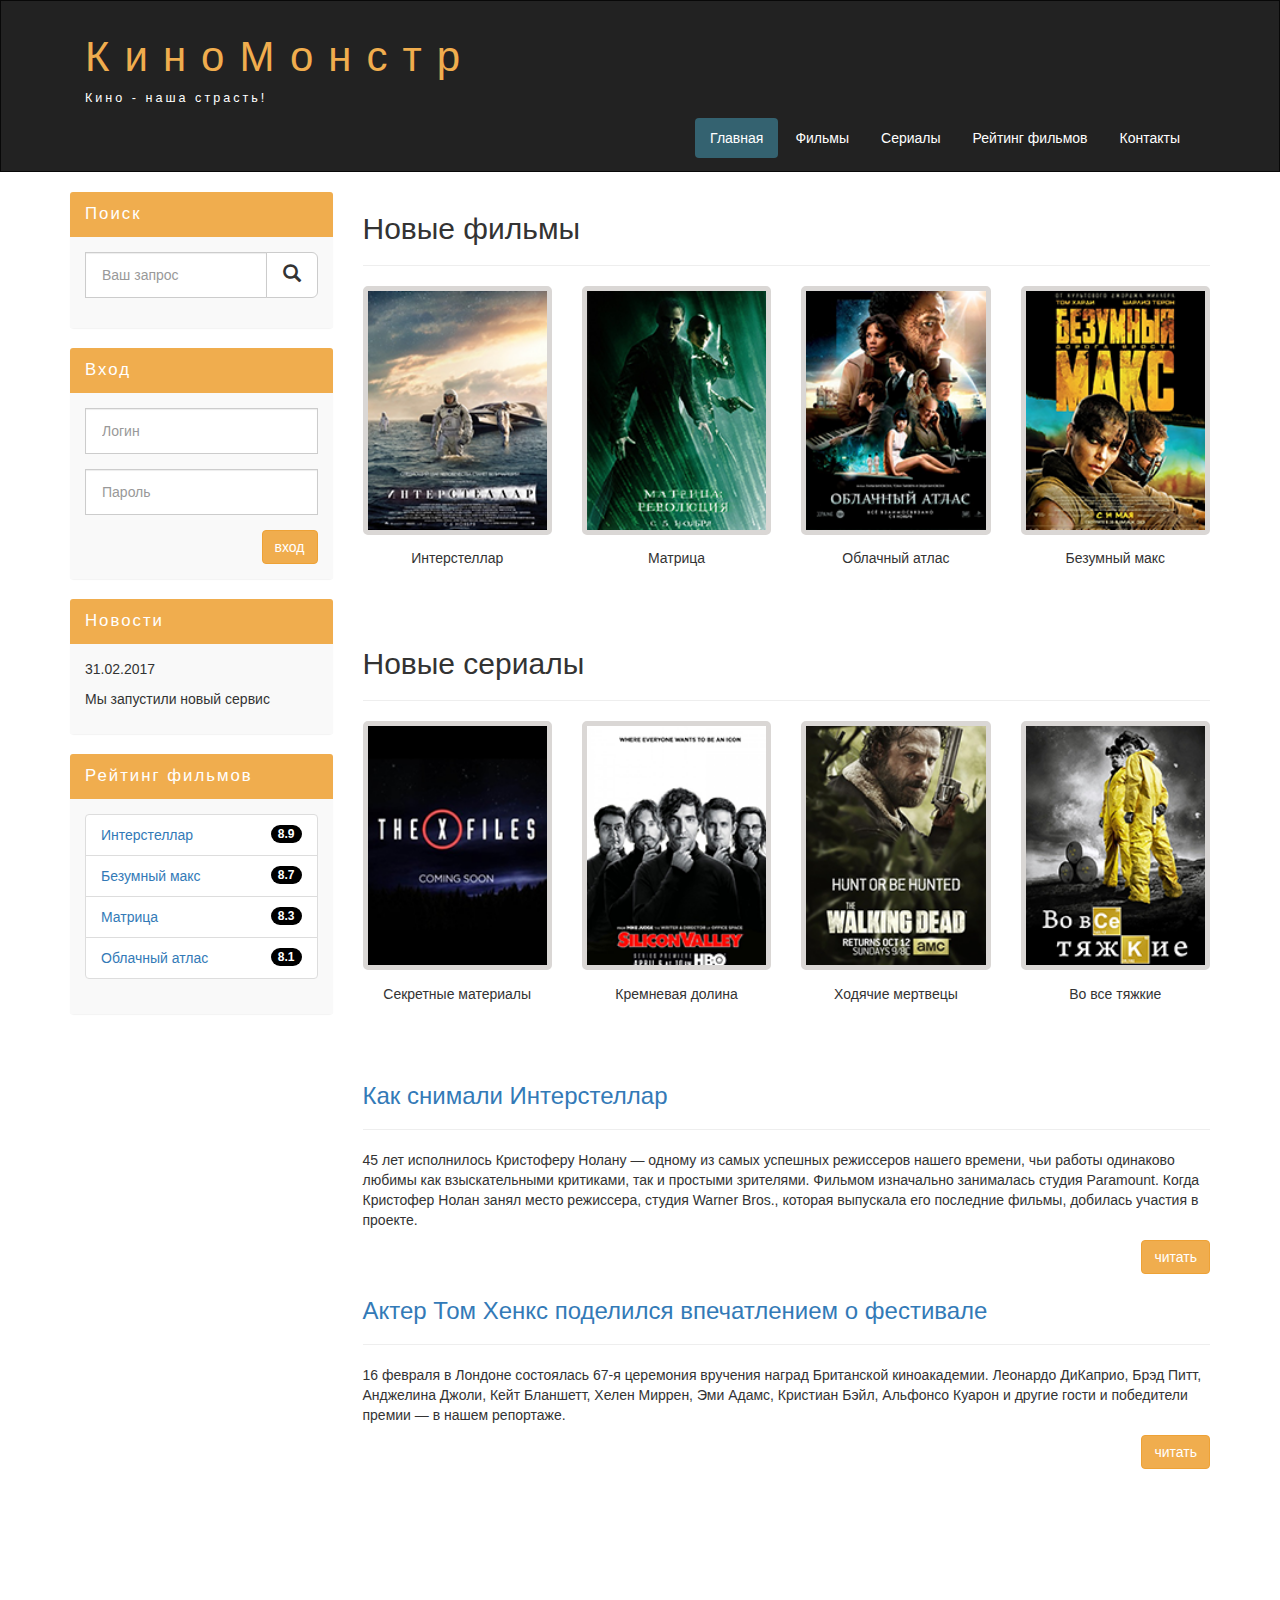
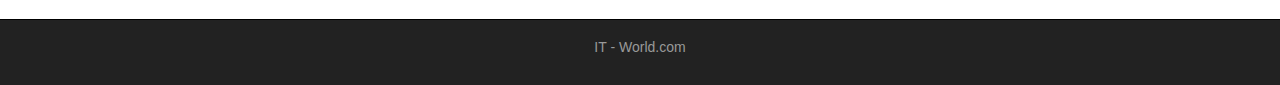
<file: index.html>
<!DOCTYPE html>
<html lang="ru">
  <head>
    <meta charset="utf-8">
    <meta http-equiv="X-UA-Compatible" content="IE=edge">
    <meta name="viewport" content="width=device-width, initial-scale=1">
    <!-- The above 3 meta tags *must* come first in the head; any other head content must come *after* these tags -->
    <title>КиноMонстр</title>

    <!-- Bootstrap -->
    <link href="assets/css/bootstrap.min.css" rel="stylesheet">

    <!-- Main Style -->
    <link href="assets/css/style.css" rel="stylesheet">

    <!-- HTML5 shim and Respond.js for IE8 support of HTML5 elements and media queries -->
    <!-- WARNING: Respond.js doesn't work if you view the page via file:// -->
    <!--[if lt IE 9]>
      <script src="https://oss.maxcdn.com/html5shiv/3.7.2/html5shiv.min.js"></script>
      <script src="https://oss.maxcdn.com/respond/1.4.2/respond.min.js"></script>
    <![endif]-->
  </head>
  <body>
    

    <div class="container-fluid">
      <div class="row">
       
       <nav role="navigation" class="navbar navbar-inverse">
          <div class="container">

          <div class="navbar-header header">

            <div class="container">
              
              <div class="row">
                
                <div class="col-lg-12">
                  <h1><a href="index.html">КиноМонстр</a></h1> 
                  <p>Кино - наша страсть!</p>
                </div>

              </div>

            </div>

            
            <button type="button" data-target="#navbarCollapse" data-toggle="collapse" class="navbar-toggle">
              
              <span class="sr-only">Toggle navigation</span>
              <span class="icon-bar"></span>
              <span class="icon-bar"></span>
              <span class="icon-bar"></span>

            </button>
          

          </div>
            
            <div id="navbarCollapse" class="collapse navbar-collapse navbar-right">
              
              <ul class="nav nav-pills">
                <li class="active"> <a href="index.html">Главная</a> </li>
                <li> <a href="films.html">Фильмы</a> </li>
                <li> <a href="sirial.html">Сериалы</a> </li>
                <li> <a href="rating.html">Рейтинг фильмов</a> </li>
                <li> <a href="contact.html">Контакты</a> </li>

              </ul>


            </div>

          </div>
       </nav> 

      </div>
    </div>


    <div class="wrapper">
      
      <div class="container">
        
        <div class="row">
          
        <div class="col-lg-9 col-lg-push-3"> <!-- Меняем блоки местами col-lg-push-3 -->

          <form role="search" class="visible-xs">
            <div class="form-group">
              <div class="input-group">
                <input type="search" class="form-control input-lg" placeholder="Ваш запрос">
                <div class="input-group-btn">
                  <button class="btn btn-default btn-lg" type="submit"><i class="glyphicon glyphicon-search"></i></button>
                </div>
              </div>
            </div>
          </form> 
          
          <h2>Новые фильмы</h2>
          <hr>
          <div class="row">

            <div class="films_block col-lg-3 col-md-3 col-sm-3 col-xs-6">
              <a href="interstell.html"><img src="assets/img/inter.png" alt="интерстеллар"></a>
              <div class="film_label">Интерстеллар</div>
            </div>

            <div class="films_block col-lg-3 col-md-3 col-sm-3 col-xs-6">
              <a href="#"><img src="assets/img/matrix.png" alt="матрица"></a>
              <div class="film_label">Матрица</div>
            </div>            

            <div class="films_block col-lg-3 col-md-3 col-sm-3 col-xs-6">
              <a href="#"><img src="assets/img/cloud.png" alt="облачный атлас"></a>
              <div class="film_label">Облачный атлас</div>
            </div>            

            <div class="films_block col-lg-3 col-md-3 col-sm-3 col-xs-6">
              <a href="#"><img src="assets/img/max.png" alt="безумный макс"></a>
              <div class="film_label">Безумный макс</div>
            </div>


          </div>

          <div class="margin-8"></div>

         <h2>Новые сериалы</h2>
         <hr>
          <div class="row">

            <div class="films_block col-lg-3 col-md-3 col-sm-3 col-xs-6">
              <img src="assets/img/xfiles.png" alt="Секретные материалы">
              <div class="film_label">Секретные материалы</div>
            </div>

            <div class="films_block col-lg-3 col-md-3 col-sm-3 col-xs-6">
              <img src="assets/img/silicon.png" alt="Кремневая долина">
              <div class="film_label">Кремневая долина</div>
            </div>

            <div class="films_block col-lg-3 col-md-3 col-sm-3 col-xs-6">
              <img src="assets/img/dead.png" alt="Ходячие мертвецы">
              <div class="film_label">Ходячие мертвецы</div>
            </div>

            <div class="films_block col-lg-3 col-md-3 col-sm-3 col-xs-6">
              <img src="assets/img/breakingbad.png" alt="Во все тяжкие">
              <div class="film_label">Во все тяжкие</div>
            </div>

          </div>

          <div class="margin-8"></div>

          <a href="#"><h3>Как снимали Интерстеллар</h3></a>
          <hr>
          <p>
            45 лет исполнилось Кристоферу Нолану — одному из самых успешных режиссеров нашего времени, чьи работы одинаково любимы как взыскательными критиками, так и простыми зрителями. Фильмом изначально занималась студия Paramount. Когда Кристофер Нолан занял место режиссера, студия Warner Bros., которая выпускала его последние фильмы, добилась участия в проекте.
          </p>
          <a href="#" class="btn btn-warning pull-right">читать</a>

          <div class="margin-8"></div>

          <a href="#"><h3>Актер Том Хенкс поделился впечатлением о фестивале</h3></a>
          <hr>
          <p>
            16 февраля в Лондоне состоялась 67-я церемония вручения наград Британской киноакадемии. Леонардо ДиКаприо, Брэд Питт, Анджелина Джоли, Кейт Бланшетт, Хелен Миррен, Эми Адамс, Кристиан Бэйл, Альфонсо Куарон и другие гости и победители премии — в нашем репортаже.
          </p>
          <a href="#" class="btn btn-warning pull-right">читать</a>

          <div class="margin-8 clear"></div>



        </div>


        <div class="col-lg-3 col-lg-pull-9"> <!-- Меняем блоки местами col-lg-pull-9 -->
          
          <div class="panel panel-info hidden-xs">
            <div class="panel-heading"><div class="sidebar-header">Поиск</div></div>
            <div class="panel-body">
              <form role="search">
                <div class="form-group">
                  <div class="input-group">
                    <input type="search" class="form-control input-lg" placeholder="Ваш запрос">
                    <div class="input-group-btn">
                      <button class="btn btn-default btn-lg" type="submit"><i class="glyphicon glyphicon-search"></i></button>
                    </div>
                  </div>
                </div>
              </form> 
            </div>
          </div>
    
          <div class="panel panel-info">
            <div class="panel-heading"><div class="sidebar-header">Вход</div></div>
            <div class="panel-body">

              <form role="form">
                <div class="form-group">
                  <input type="text"  class="form-control input-lg" placeholder="Логин">
                </div>
                <div class="form-group">
                  <input type="password" class="form-control input-lg" placeholder="Пароль">
                </div>

                <button type="submit" class="btn btn-warning pull-right">вход</button>

              </form>

            </div>
          </div>  


          <div class="panel panel-info">
            <div class="panel-heading"><div class="sidebar-header">Новости</div></div>
            <div class="panel-body">
              
              <p>31.02.2017</p>
              <p>Мы запустили новый сервис</p>
              
            </div>
          </div>


          <div class="panel panel-info">
            <div class="panel-heading"><div class="sidebar-header">Рейтинг фильмов</div></div>
            <div class="panel-body">
                
                <ul class="list-group">
                  
                  <li class="list-group-item list-group-warning">
                    <span class="badge">8.9</span>
                    <a href="interstell.html">Интерстеллар</a>
                  </li>

                  <li class="list-group-item list-group-warning">
                    <span class="badge">8.7</span>
                    <a href="#">Безумный макс</a>
                  </li>                  

                  <li class="list-group-item list-group-warning">
                    <span class="badge">8.3</span>
                    <a href="#">Матрица</a>
                  </li>                  

                  <li class="list-group-item list-group-warning">
                    <span class="badge">8.1</span>
                    <a href="#">Облачный атлас</a>
                  </li>

                </ul>

            </div>
          </div>  
          


        </div>      


        </div>

      </div>

      <div class="clear"></div>

    </div>


    <footer>
      
      <div class="container">
        <p class="text-center"> <a href="https://vitalii11-m.github.io/" target="_blank">IT - World.com</a> </p>
      </div>

    </footer>

    <!-- jQuery (necessary for Bootstrap's JavaScript plugins) -->
    <script src="https://ajax.googleapis.com/ajax/libs/jquery/1.11.3/jquery.min.js"></script>
    <!-- Include all compiled plugins (below), or include individual files as needed -->
    <script src="assets/js/bootstrap.min.js"></script>
  </body>
</html>
</file>
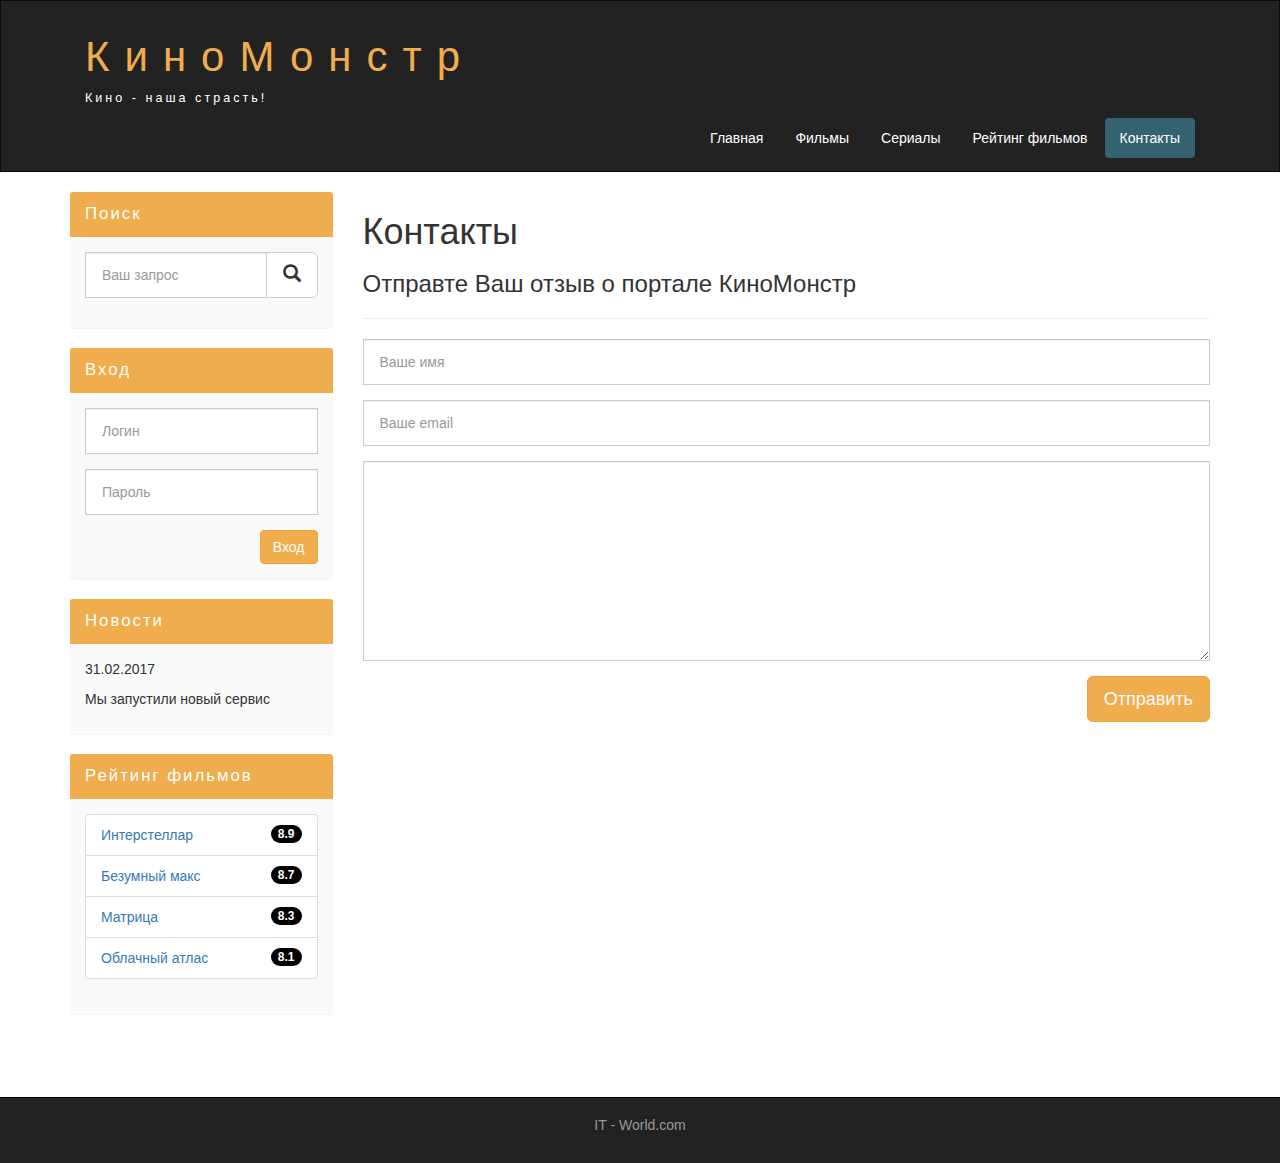
<file: contact.html>
<!DOCTYPE html>
<html lang="ru">
  <head>
    <meta charset="utf-8">
    <meta http-equiv="X-UA-Compatible" content="IE=edge">
    <meta name="viewport" content="width=device-width, initial-scale=1">
    <!-- The above 3 meta tags *must* come first in the head; any other head content must come *after* these tags -->
    <title>КиноMонстр Контакты</title>

    <!-- Bootstrap -->
    <link href="assets/css/bootstrap.min.css" rel="stylesheet">

    <!-- Main Style -->
    <link href="assets/css/style.css" rel="stylesheet">

    <!-- HTML5 shim and Respond.js for IE8 support of HTML5 elements and media queries -->
    <!-- WARNING: Respond.js doesn't work if you view the page via file:// -->
    <!--[if lt IE 9]>
      <script src="https://oss.maxcdn.com/html5shiv/3.7.2/html5shiv.min.js"></script>
      <script src="https://oss.maxcdn.com/respond/1.4.2/respond.min.js"></script>
    <![endif]-->
  </head>
  <body>
    

    <div class="container-fluid">
      <div class="row">
       
       <nav role="navigation" class="navbar navbar-inverse">
          <div class="container">

          <div class="navbar-header header">

            <div class="container">
              
              <div class="row">
                
                <div class="col-lg-12">
                  <h1><a href="index.html">КиноМонстр</a></h1> 
                  <p>Кино - наша страсть!</p>
                </div>

              </div>

            </div>

            
            <button type="button" data-target="#navbarCollapse" data-toggle="collapse" class="navbar-toggle">
              
              <span class="sr-only">Toggle navigation</span>
              <span class="icon-bar"></span>
              <span class="icon-bar"></span>
              <span class="icon-bar"></span>

            </button>
          

          </div>
            
            <div id="navbarCollapse" class="collapse navbar-collapse navbar-right">
              
              <ul class="nav nav-pills">
                <li> <a href="index.html">Главная</a> </li>
                <li> <a href="films.html">Фильмы</a> </li>
                <li> <a href="sirial.html">Сериалы</a> </li>
                <li> <a href="rating.html">Рейтинг фильмов</a> </li>
                <li class="active"> <a href="contact.html">Контакты</a> </li>

              </ul>


            </div>

          </div>
       </nav> 

      </div>
    </div>


    <div class="wrapper">
      
      <div class="container">
        
        <div class="row">
          
        <div class="col-lg-9 col-lg-push-3"> <!-- Меняем блоки местами col-lg-push-3 -->

          <form role="search" class="visible-xs">
            <div class="form-group">
              <div class="input-group">
                <input type="search" class="form-control input-lg" placeholder="Ваш запрос">
                <div class="input-group-btn">
                  <button class="btn btn-default btn-lg" type="submit"><i class="glyphicon glyphicon-search"></i></button>
                </div>
              </div>
            </div>
          </form> 
          
          <h1>Контакты</h1>         
          <h3>Отправте Ваш отзыв о портале КиноМонстр</h3>
          <hr>

          <form>
            <div  class="form-group">   
              <input type="text" class="form-control input-lg" placeholder="Ваше имя">
            </div>
            <div  class="form-group">   
                <input type="text" class="form-control input-lg" placeholder="Ваше email">
              </div>
            <div  class="form-group">   
              <textarea class="form-control"></textarea>
            </div>
            <button class="btn btn-lg btn-warning pull-right">Отправить</button>
          </form>

          <div class="margin-8 clear"></div>


        </div>


        <div class="col-lg-3 col-lg-pull-9"> <!-- Меняем блоки местами col-lg-pull-9 -->
          
          <div class="panel panel-info hidden-xs">
            <div class="panel-heading"><div class="sidebar-header">Поиск</div></div>
            <div class="panel-body">
              <form role="search">
                <div class="form-group">
                  <div class="input-group">
                    <input type="search" class="form-control input-lg" placeholder="Ваш запрос">
                    <div class="input-group-btn">
                      <button class="btn btn-default btn-lg" type="submit"><i class="glyphicon glyphicon-search"></i></button>
                    </div>
                  </div>
                </div>
              </form> 
            </div>
          </div>
    
          <div class="panel panel-info">
            <div class="panel-heading"><div class="sidebar-header">Вход</div></div>
            <div class="panel-body">

              <form role="form">
                <div class="form-group">
                  <input type="text"  class="form-control input-lg" placeholder="Логин">
                </div>
                <div class="form-group">
                  <input type="password" class="form-control input-lg" placeholder="Пароль">
                </div>

                <button type="submit" class="btn btn-warning pull-right">Bход</button>

              </form>

            </div>
          </div>  


          <div class="panel panel-info">
            <div class="panel-heading"><div class="sidebar-header">Новости</div></div>
            <div class="panel-body">
              
              <p>31.02.2017</p>
              <p>Мы запустили новый сервис</p>
              
            </div>
          </div>


          <div class="panel panel-info">
            <div class="panel-heading"><div class="sidebar-header">Рейтинг фильмов</div></div>
            <div class="panel-body">
                
                <ul class="list-group">
                  
                  <li class="list-group-item list-group-warning">
                    <span class="badge">8.9</span>
                    <a href="interstell.html">Интерстеллар</a>
                  </li>

                  <li class="list-group-item list-group-warning">
                    <span class="badge">8.7</span>
                    <a href="#">Безумный макс</a>
                  </li>                  

                  <li class="list-group-item list-group-warning">
                    <span class="badge">8.3</span>
                    <a href="#">Матрица</a>
                  </li>                  

                  <li class="list-group-item list-group-warning">
                    <span class="badge">8.1</span>
                    <a href="#">Облачный атлас</a>
                  </li>

                </ul>

            </div>
          </div>  
          


        </div>      


        </div>

      </div>

      <div class="clear"></div>

    </div>


    <footer>
      
      <div class="container">
        <p class="text-center"> <a href="https://vitalii11-m.github.io/" target="_blank">IT - World.com</a> </p>
      </div>

    </footer>




    <!-- jQuery (necessary for Bootstrap's JavaScript plugins) -->
    <script src="https://ajax.googleapis.com/ajax/libs/jquery/1.11.3/jquery.min.js"></script>
    <!-- Include all compiled plugins (below), or include individual files as needed -->
    <script src="assets/js/bootstrap.min.js"></script>
  </body>
</html>
</file>
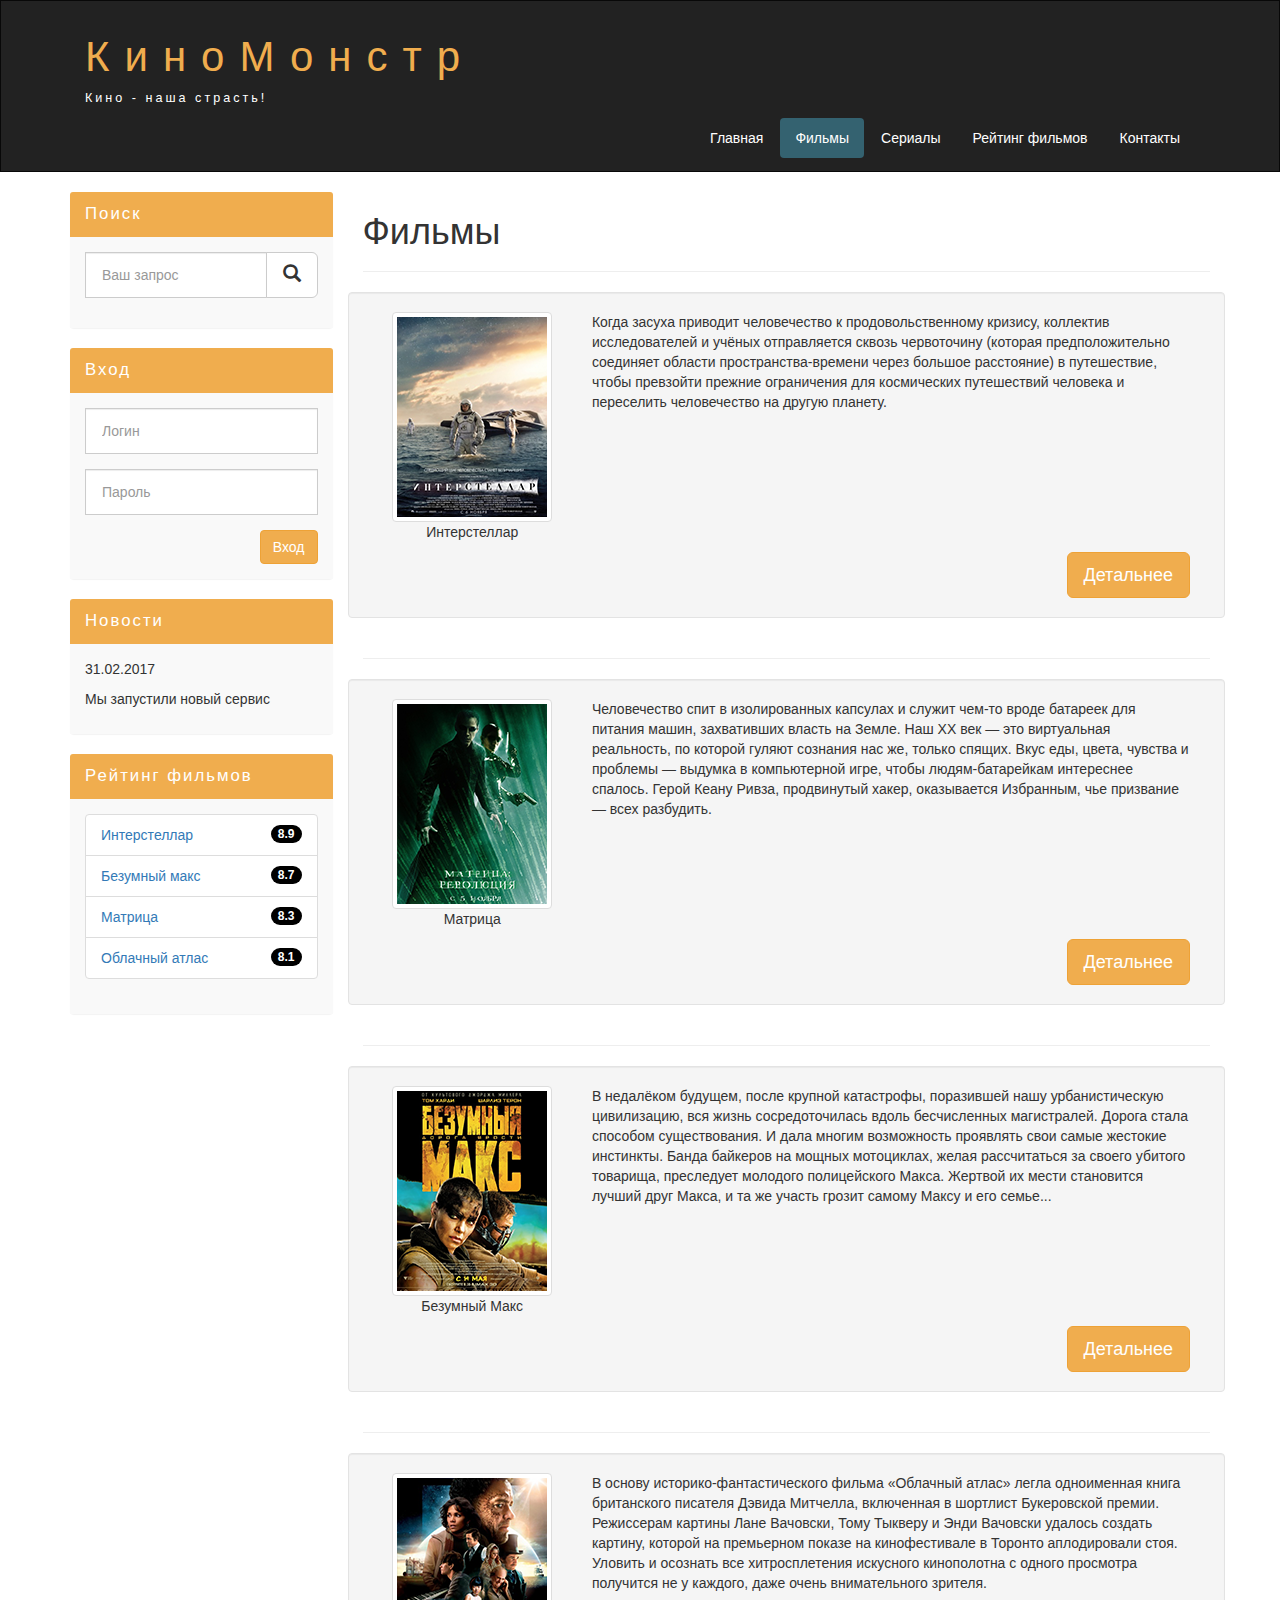
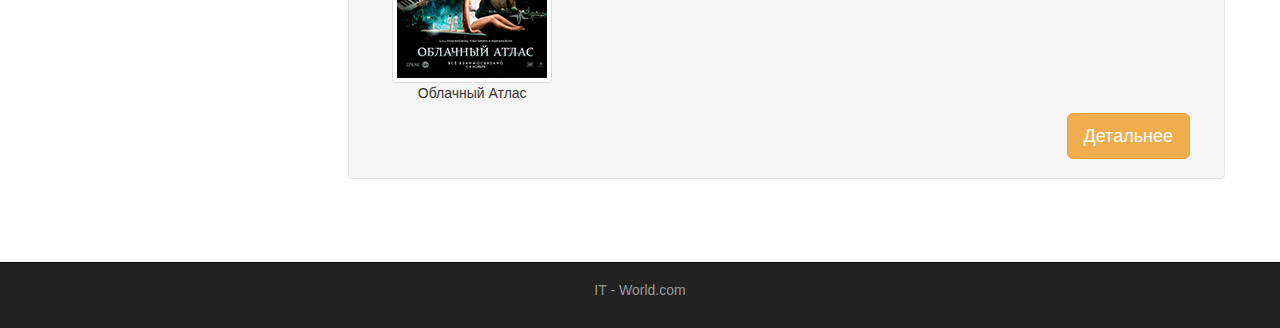
<file: films.html>
<!DOCTYPE html>
<html lang="ru">
  <head>
    <meta charset="utf-8">
    <meta http-equiv="X-UA-Compatible" content="IE=edge">
    <meta name="viewport" content="width=device-width, initial-scale=1">
    <!-- The above 3 meta tags *must* come first in the head; any other head content must come *after* these tags -->
    <title>КиноMонстр Фильмы</title>

    <!-- Bootstrap -->
    <link href="assets/css/bootstrap.min.css" rel="stylesheet">

    <!-- Main Style -->
    <link href="assets/css/style.css" rel="stylesheet">

    <!-- HTML5 shim and Respond.js for IE8 support of HTML5 elements and media queries -->
    <!-- WARNING: Respond.js doesn't work if you view the page via file:// -->
    <!--[if lt IE 9]>
      <script src="https://oss.maxcdn.com/html5shiv/3.7.2/html5shiv.min.js"></script>
      <script src="https://oss.maxcdn.com/respond/1.4.2/respond.min.js"></script>
    <![endif]-->
  </head>
  <body>
    

    <div class="container-fluid">
      <div class="row">
       
       <nav role="navigation" class="navbar navbar-inverse">
          <div class="container">

          <div class="navbar-header header">

            <div class="container">
              
              <div class="row">
                
                <div class="col-lg-12">
                  <h1><a href="index.html">КиноМонстр</a></h1> 
                  <p>Кино - наша страсть!</p>
                </div>

              </div>

            </div>

            
            <button type="button" data-target="#navbarCollapse" data-toggle="collapse" class="navbar-toggle">
              
              <span class="sr-only">Toggle navigation</span>
              <span class="icon-bar"></span>
              <span class="icon-bar"></span>
              <span class="icon-bar"></span>

            </button>
          

          </div>
            
            <div id="navbarCollapse" class="collapse navbar-collapse navbar-right">
              
              <ul class="nav nav-pills">
                <li> <a href="index.html">Главная</a> </li>
                <li class="active"> <a href="films.html">Фильмы</a> </li>
                <li> <a href="sirial.html">Сериалы</a> </li>
                <li> <a href="rating.html">Рейтинг фильмов</a> </li>
                <li> <a href="contact.html">Контакты</a> </li>

              </ul>


            </div>

          </div>
       </nav> 

      </div>
    </div>


    <div class="wrapper">
      
      <div class="container">
        
        <div class="row">
          
        <div class="col-lg-9 col-lg-push-3"> <!-- Меняем блоки местами col-lg-push-3 -->

            <form role="search" class="visible-xs">
                <div class="form-group">
                <div class="input-group">
                    <input type="search" class="form-control input-lg" placeholder="Ваш запрос">
                    <div class="input-group-btn">
                    <button class="btn btn-default btn-lg" type="submit"><i class="glyphicon glyphicon-search"></i></button>
                    </div>
                </div>
                </div>
            </form> 

           <h1>Фильмы</h1>
           <hr>
          
            <div class="row">
                <div class="well clearfix">
                    <div class="col-lg-3 col-md-2 text-center">
                        <img class="img-thumbnail" src="assets/img/inter.png" alt="интерстеллар">
                        <p>Интерстеллар</p>
                    </div>
                    <div class="col-lg-9 col-md-10">
                        <p>
                            Когда засуха приводит человечество к продовольственному кризису, коллектив исследователей и учёных отправляется сквозь червоточину (которая предположительно соединяет области пространства-времени через большое расстояние) в путешествие, чтобы превзойти прежние ограничения для космических путешествий человека и переселить человечество на другую планету.
                        </p>
                    </div>
                    <div class="col-lg-12">
                        <a href="interstell.html" class="btn btn-lg btn-warning pull-right">Детальнее</a>
                    </div>
                </div>
            </div>

            <hr>

            <div class="row">
                <div class="well clearfix">
                    <div class="col-lg-3 col-md-2 text-center">
                    <img class="img-thumbnail" src="assets/img/matrix.png" alt="матрица">
                    <p>Матрица</p>
                    </div>
                    <div class="col-lg-9 col-md-10">
                        <p>
                            Человечество спит в изолированных капсулах и служит чем-то вроде батареек для питания машин, захвативших власть на Земле. Наш ХХ век — это виртуальная реальность, по которой гуляют сознания нас же, только спящих. Вкус еды, цвета, чувства и проблемы — выдумка в компьютерной игре, чтобы людям-батарейкам интереснее спалось. Герой Кеану Ривза, продвинутый хакер, оказывается Избранным, чье призвание — всех разбудить.
                        </p>
                    </div>
                    <div class="col-lg-12">
                        <a href="#" class="btn btn-lg btn-warning pull-right">Детальнее</a>
                    </div>
                </div>
            </div>

            <hr>

            <div class="row">
                <div class="well clearfix">
                    <div class="col-lg-3 col-md-2 text-center">
                    <img class="img-thumbnail" src="assets/img/max.png" alt="безумный макс">
                    <p>Безумный Макс</p>
                    </div>
                    <div class="col-lg-9 col-md-10">
                        <p>
                            В недалёком будущем, после крупной катастрофы, поразившей нашу урбанистическую цивилизацию, вся жизнь сосредоточилась вдоль бесчисленных магистралей. Дорога стала способом существования. И дала многим возможность проявлять свои самые жестокие инстинкты. Банда байкеров на мощных мотоциклах, желая рассчитаться за своего убитого товарища, преследует молодого полицейского Макса. Жертвой их мести становится лучший друг Макса, и та же участь грозит самому Максу и его семье...
                        </p>
                    </div>
                    <div class="col-lg-12">
                        <a href="#" class="btn btn-lg btn-warning pull-right">Детальнее</a>
                    </div>
                </div>
            </div>

            <hr>

            <div class="row">
                <div class="well clearfix">
                    <div class="col-lg-3 col-md-2 text-center">
                    <img class="img-thumbnail" src="assets/img/cloud.png" alt="Облачный Атлас">
                    <p>Облачный Атлас</p>
                    </div>
                    <div class="col-lg-9 col-md-10">
                        <p>
                        В основу историко-фантастического фильма «Облачный атлас» легла одноименная книга британского писателя Дэвида Митчелла, включенная в шортлист Букеровской премии. Режиссерам картины Лане Вачовски, Тому Тыкверу и Энди Вачовски удалось создать картину, которой на премьерном показе на кинофестивале в Торонто аплодировали стоя. Уловить и осознать все хитросплетения искусного кинополотна с одного просмотра получится не у каждого, даже очень внимательного зрителя.
                        </p>
                    </div>
                    <div class="col-lg-12">
                        <a href="#" class="btn btn-lg btn-warning pull-right">Детальнее</a>
                    </div>
                </div>
            </div>


        </div>


        <div class="col-lg-3 col-lg-pull-9"> <!-- Меняем блоки местами col-lg-pull-9 -->
          
          <div class="panel panel-info hidden-xs">
            <div class="panel-heading"><div class="sidebar-header">Поиск</div></div>
            <div class="panel-body">
              <form role="search">
                <div class="form-group">
                  <div class="input-group">
                    <input type="search" class="form-control input-lg" placeholder="Ваш запрос">
                    <div class="input-group-btn">
                      <button class="btn btn-default btn-lg" type="submit"><i class="glyphicon glyphicon-search"></i></button>
                    </div>
                  </div>
                </div>
              </form> 
            </div>
          </div>
    
          <div class="panel panel-info">
            <div class="panel-heading"><div class="sidebar-header">Вход</div></div>
            <div class="panel-body">

              <form role="form">
                <div class="form-group">
                  <input type="text"  class="form-control input-lg" placeholder="Логин">
                </div>
                <div class="form-group">
                  <input type="password" class="form-control input-lg" placeholder="Пароль">
                </div>

                <button type="submit" class="btn btn-warning pull-right">Bход</button>

              </form>

            </div>
          </div>  


          <div class="panel panel-info">
            <div class="panel-heading"><div class="sidebar-header">Новости</div></div>
            <div class="panel-body">
              
              <p>31.02.2017</p>
              <p>Мы запустили новый сервис</p>
              
            </div>
          </div>


          <div class="panel panel-info">
            <div class="panel-heading"><div class="sidebar-header">Рейтинг фильмов</div></div>
            <div class="panel-body">
                
                <ul class="list-group">
                  
                  <li class="list-group-item list-group-warning">
                    <span class="badge">8.9</span>
                    <a href="interstell.html">Интерстеллар</a>
                  </li>

                  <li class="list-group-item list-group-warning">
                    <span class="badge">8.7</span>
                    <a href="#">Безумный макс</a>
                  </li>                  

                  <li class="list-group-item list-group-warning">
                    <span class="badge">8.3</span>
                    <a href="#">Матрица</a>
                  </li>                  

                  <li class="list-group-item list-group-warning">
                    <span class="badge">8.1</span>
                    <a href="#">Облачный атлас</a>
                  </li>

                </ul>

            </div>
          </div>  
          


        </div>      


        </div>

      </div>

      <div class="clear"></div>

    </div>


    <footer>
      
      <div class="container">
        <p class="text-center"> <a href="https://vitalii11-m.github.io/" target="_blank">IT - World.com</a> </p>
      </div>

    </footer>




    <!-- jQuery (necessary for Bootstrap's JavaScript plugins) -->
    <script src="https://ajax.googleapis.com/ajax/libs/jquery/1.11.3/jquery.min.js"></script>
    <!-- Include all compiled plugins (below), or include individual files as needed -->
    <script src="assets/js/bootstrap.min.js"></script>
  </body>
</html>
</file>
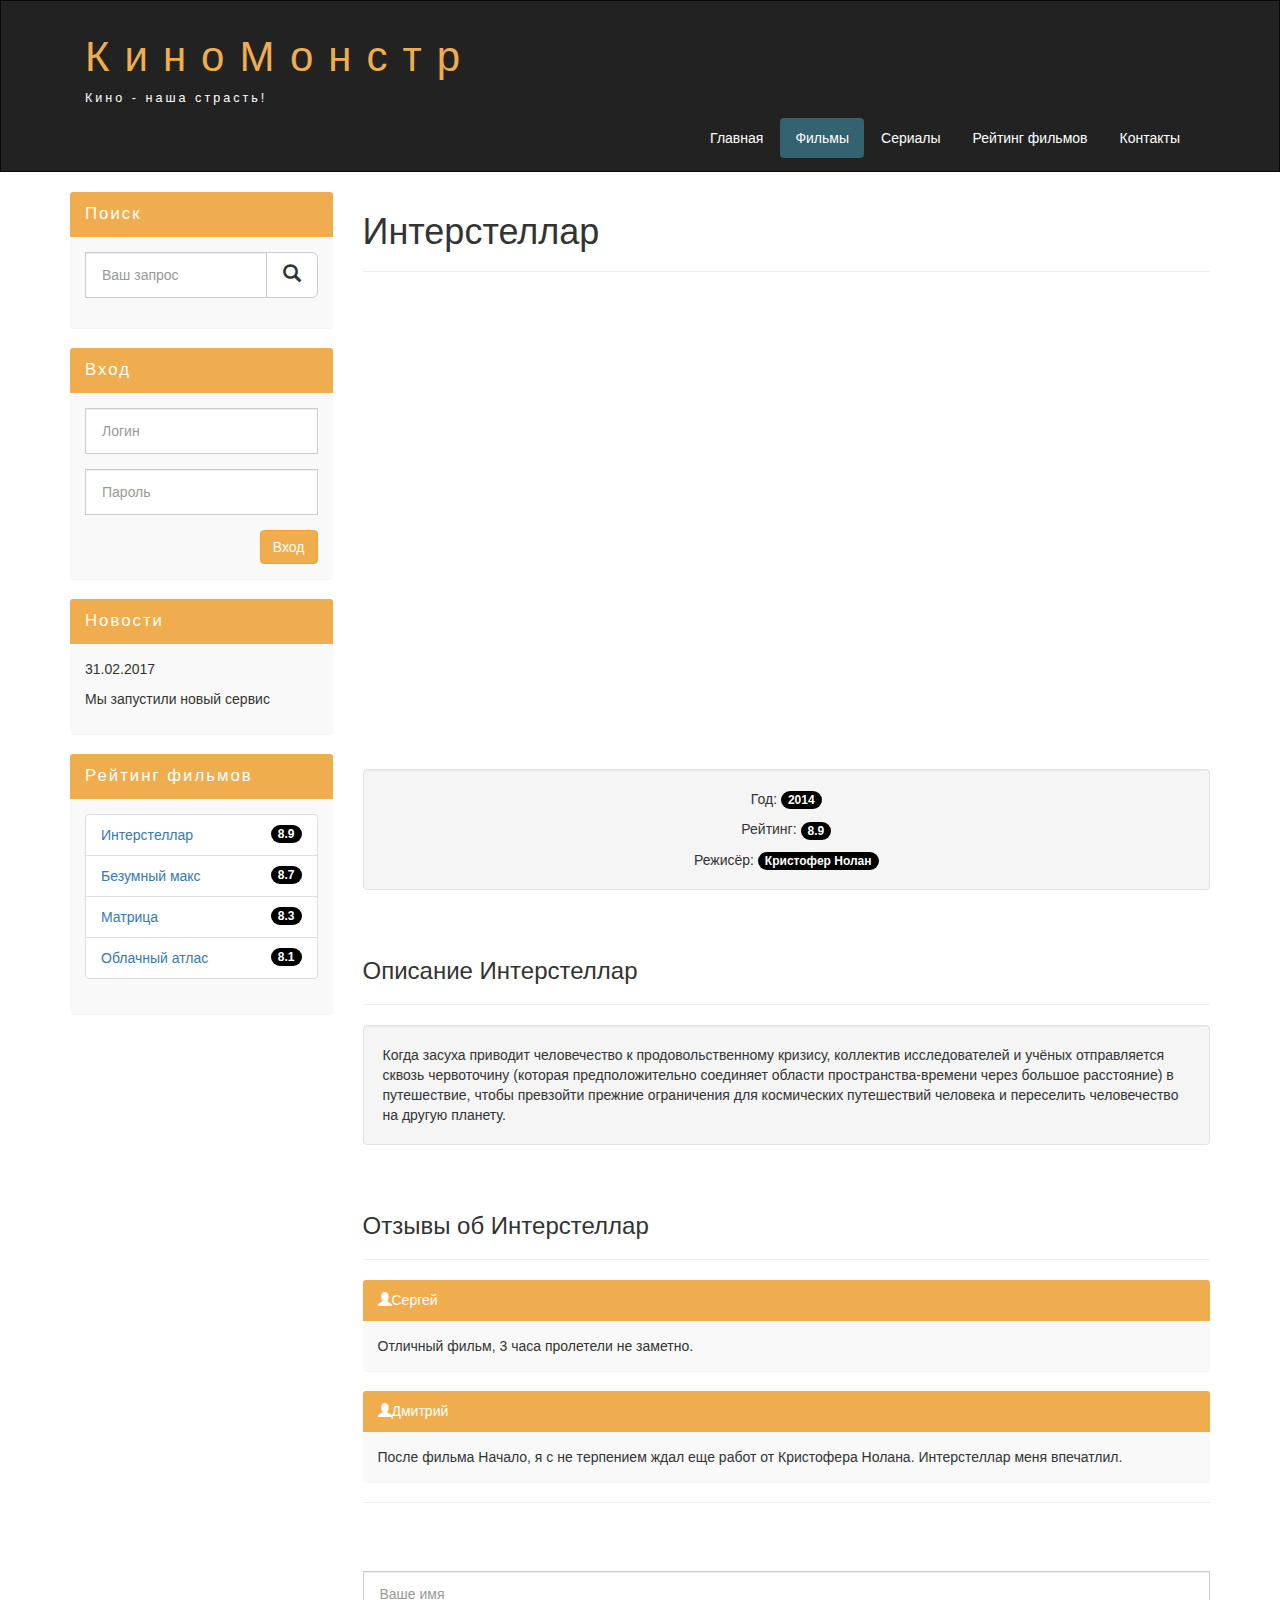
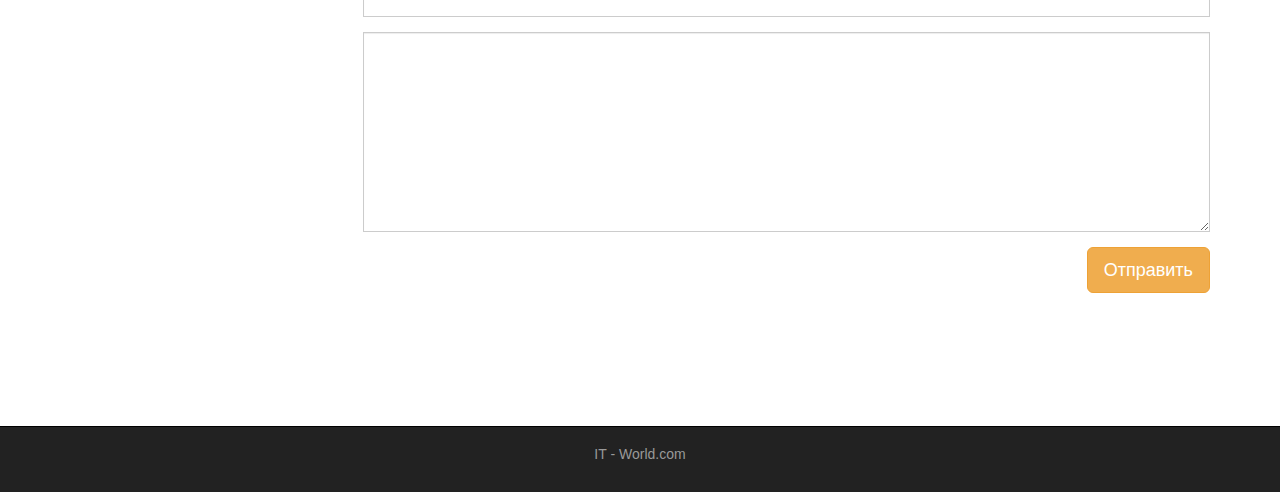
<file: interstell.html>
<!DOCTYPE html>
<html lang="ru">
  <head>
    <meta charset="utf-8">
    <meta http-equiv="X-UA-Compatible" content="IE=edge">
    <meta name="viewport" content="width=device-width, initial-scale=1">
    <!-- The above 3 meta tags *must* come first in the head; any other head content must come *after* these tags -->
    <title>КиноMонстр Интерстеллар</title>

    <!-- Bootstrap -->
    <link href="assets/css/bootstrap.min.css" rel="stylesheet">

    <!-- Main Style -->
    <link href="assets/css/style.css" rel="stylesheet">

    <!-- HTML5 shim and Respond.js for IE8 support of HTML5 elements and media queries -->
    <!-- WARNING: Respond.js doesn't work if you view the page via file:// -->
    <!--[if lt IE 9]>
      <script src="https://oss.maxcdn.com/html5shiv/3.7.2/html5shiv.min.js"></script>
      <script src="https://oss.maxcdn.com/respond/1.4.2/respond.min.js"></script>
    <![endif]-->
  </head>
  <body>
    

    <div class="container-fluid">
      <div class="row">
       
       <nav role="navigation" class="navbar navbar-inverse">
          <div class="container">

          <div class="navbar-header header">

            <div class="container">
              
              <div class="row">
                
                <div class="col-lg-12">
                  <h1><a href="index.html">КиноМонстр</a></h1> 
                  <p>Кино - наша страсть!</p>
                </div>

              </div>

            </div>

            
            <button type="button" data-target="#navbarCollapse" data-toggle="collapse" class="navbar-toggle">
              
              <span class="sr-only">Toggle navigation</span>
              <span class="icon-bar"></span>
              <span class="icon-bar"></span>
              <span class="icon-bar"></span>

            </button>
          

          </div>
            
            <div id="navbarCollapse" class="collapse navbar-collapse navbar-right">
              
              <ul class="nav nav-pills">
                <li> <a href="index.html">Главная</a> </li>
                <li class="active"> <a href="films.html">Фильмы</a> </li>
                <li> <a href="sirial.html">Сериалы</a> </li>
                <li> <a href="rating.html">Рейтинг фильмов</a> </li>
                <li> <a href="contact.html">Контакты</a> </li>

              </ul>


            </div>

          </div>
       </nav> 

      </div>
    </div>


    <div class="wrapper">
      
      <div class="container">
        
        <div class="row">
          
        <div class="col-lg-9 col-lg-push-3"> <!-- Меняем блоки местами col-lg-push-3 -->

          <form role="search" class="visible-xs">
            <div class="form-group">
              <div class="input-group">
                <input type="search" class="form-control input-lg" placeholder="Ваш запрос">
                <div class="input-group-btn">
                  <button class="btn btn-default btn-lg" type="submit"><i class="glyphicon glyphicon-search"></i></button>
                </div>
              </div>
            </div>
          </form> 
          
          <h1>Интерстеллар</h1>
          <hr>

          <div class="embed-responsive embed-responsive-16by9">
            <iframe class="embed-responsive-item" src="https://www.youtube.com/embed/R5KHoE_8dgo?showinfo=0" frameborder="0" allowfullscreen></iframe>
          </div>
          <div class="well info_block text-center">
            
            Год:  <span class="badge">2014</span><p></p>    
            Рейтинг: <span class="badge">8.9</span><p></p>    
            Режисёр: <span class="badge">Кристофер Нолан</span>

          </div>

          <div class="margin-8"></div>

          <h3>Описание Интерстеллар</h3>
          <hr>

          <div class="well">
            
            Когда засуха приводит человечество к продовольственному кризису, коллектив исследователей и учёных отправляется сквозь червоточину (которая предположительно соединяет области пространства-времени через большое расстояние) в путешествие, чтобы превзойти прежние ограничения для космических путешествий человека и переселить человечество на другую планету.
            
          </div>

          <div class="margin-8"></div>

          <h3>Отзывы об Интерстеллар</h3>
          <hr>

          <div class="panel panel-info">
            <div class="panel-heading"><i class="glyphicon glyphicon-user"></i><span>Сергей</span></div>
            <div class="panel-body">
              
              Отличный фильм, 3 часа пролетели не заметно.
              
            </div>
          </div>

          <div class="panel panel-info">
            <div class="panel-heading"><i class="glyphicon glyphicon-user"></i><span>Дмитрий</span></div>
            <div class="panel-body">
              
              После фильма Начало, я с не терпением ждал еще работ от Кристофера Нолана. Интерстеллар меня впечатлил.
              
            </div>
          </div>

          <hr>
          <div class="margin-8"></div>

          <form>
            <div  class="form-group">   
              <input type="text" class="form-control input-lg" placeholder="Ваше имя">
            </div>
            <div  class="form-group">   
              <textarea class="form-control"></textarea>
            </div>
            <button class="btn btn-lg btn-warning pull-right">Отправить</button>
          </form>

          <div class="margin-8 clear"></div>


        </div>


        <div class="col-lg-3 col-lg-pull-9"> <!-- Меняем блоки местами col-lg-pull-9 -->
          
          <div class="panel panel-info hidden-xs">
            <div class="panel-heading"><div class="sidebar-header">Поиск</div></div>
            <div class="panel-body">
              <form role="search">
                <div class="form-group">
                  <div class="input-group">
                    <input type="search" class="form-control input-lg" placeholder="Ваш запрос">
                    <div class="input-group-btn">
                      <button class="btn btn-default btn-lg" type="submit"><i class="glyphicon glyphicon-search"></i></button>
                    </div>
                  </div>
                </div>
              </form> 
            </div>
          </div>
    
          <div class="panel panel-info">
            <div class="panel-heading"><div class="sidebar-header">Вход</div></div>
            <div class="panel-body">

              <form role="form">
                <div class="form-group">
                  <input type="text"  class="form-control input-lg" placeholder="Логин">
                </div>
                <div class="form-group">
                  <input type="password" class="form-control input-lg" placeholder="Пароль">
                </div>

                <button type="submit" class="btn btn-warning pull-right">Bход</button>

              </form>

            </div>
          </div>  


          <div class="panel panel-info">
            <div class="panel-heading"><div class="sidebar-header">Новости</div></div>
            <div class="panel-body">
              
              <p>31.02.2017</p>
              <p>Мы запустили новый сервис</p>
              
            </div>
          </div>


          <div class="panel panel-info">
            <div class="panel-heading"><div class="sidebar-header">Рейтинг фильмов</div></div>
            <div class="panel-body">
                
                <ul class="list-group">
                  
                  <li class="list-group-item list-group-warning">
                    <span class="badge">8.9</span>
                    <a href="interstell.html">Интерстеллар</a>
                  </li>

                  <li class="list-group-item list-group-warning">
                    <span class="badge">8.7</span>
                    <a href="#">Безумный макс</a>
                  </li>                  

                  <li class="list-group-item list-group-warning">
                    <span class="badge">8.3</span>
                    <a href="#">Матрица</a>
                  </li>                  

                  <li class="list-group-item list-group-warning">
                    <span class="badge">8.1</span>
                    <a href="#">Облачный атлас</a>
                  </li>

                </ul>

            </div>
          </div>  
          


        </div>      


        </div>

      </div>

      <div class="clear"></div>

    </div>


    <footer>
      
      <div class="container">
        <p class="text-center"> <a href="https://vitalii11-m.github.io/" target="_blank">IT - World.com</a> </p>
      </div>

    </footer>

    <!-- jQuery (necessary for Bootstrap's JavaScript plugins) -->
    <script src="https://ajax.googleapis.com/ajax/libs/jquery/1.11.3/jquery.min.js"></script>
    <!-- Include all compiled plugins (below), or include individual files as needed -->
    <script src="assets/js/bootstrap.min.js"></script>
  </body>
</html>
</file>
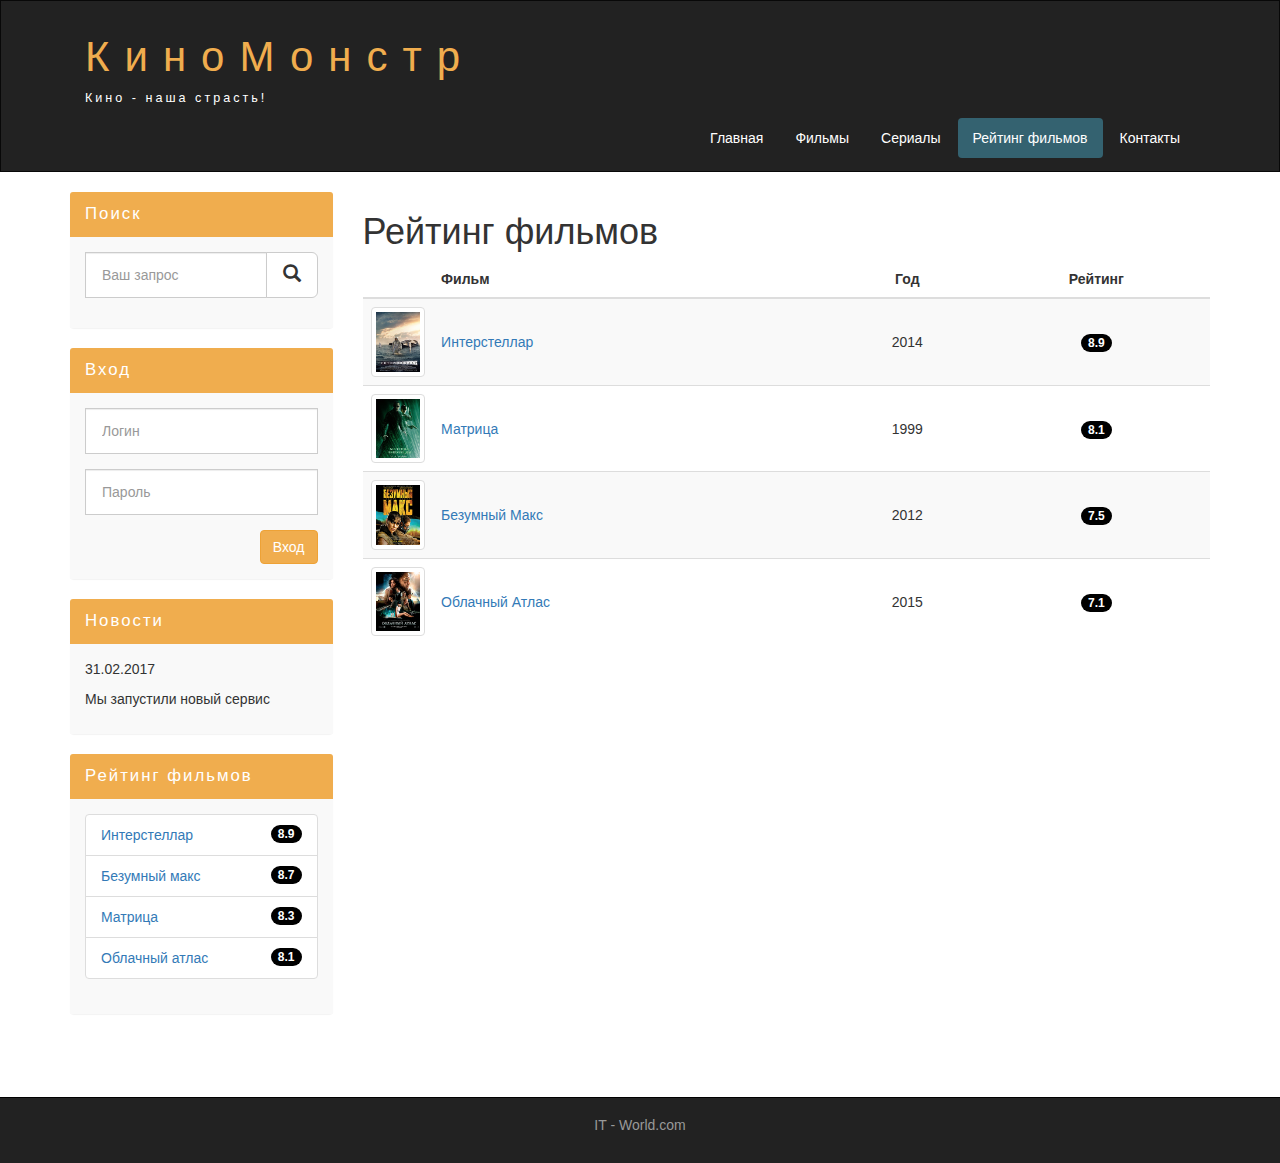
<file: rating.html>
<!DOCTYPE html>
<html lang="ru">
  <head>
    <meta charset="utf-8">
    <meta http-equiv="X-UA-Compatible" content="IE=edge">
    <meta name="viewport" content="width=device-width, initial-scale=1">
    <!-- The above 3 meta tags *must* come first in the head; any other head content must come *after* these tags -->
    <title>КиноMонстр Рейтинг фильмов</title>

    <!-- Bootstrap -->
    <link href="assets/css/bootstrap.min.css" rel="stylesheet">

    <!-- Main Style -->
    <link href="assets/css/style.css" rel="stylesheet">

    <!-- HTML5 shim and Respond.js for IE8 support of HTML5 elements and media queries -->
    <!-- WARNING: Respond.js doesn't work if you view the page via file:// -->
    <!--[if lt IE 9]>
      <script src="https://oss.maxcdn.com/html5shiv/3.7.2/html5shiv.min.js"></script>
      <script src="https://oss.maxcdn.com/respond/1.4.2/respond.min.js"></script>
    <![endif]-->
  </head>
  <body>
    

    <div class="container-fluid">
      <div class="row">
       
       <nav role="navigation" class="navbar navbar-inverse">
          <div class="container">

          <div class="navbar-header header">

            <div class="container">
              
              <div class="row">
                
                <div class="col-lg-12">
                  <h1><a href="index.html">КиноМонстр</a></h1> 
                  <p>Кино - наша страсть!</p>
                </div>

              </div>

            </div>

            
            <button type="button" data-target="#navbarCollapse" data-toggle="collapse" class="navbar-toggle">
              
              <span class="sr-only">Toggle navigation</span>
              <span class="icon-bar"></span>
              <span class="icon-bar"></span>
              <span class="icon-bar"></span>

            </button>
          

          </div>
            
            <div id="navbarCollapse" class="collapse navbar-collapse navbar-right">
              
              <ul class="nav nav-pills">
                <li> <a href="index.html">Главная</a> </li>
                <li> <a href="films.html">Фильмы</a> </li>
                <li> <a href="sirial.html">Сериалы</a> </li>
                <li class="active"> <a href="#">Рейтинг фильмов</a> </li>
                <li> <a href="contact.html">Контакты</a> </li>

              </ul>


            </div>

          </div>
       </nav> 

      </div>
    </div>


    <div class="wrapper">
      
      <div class="container">
        
        <div class="row">
          
        <div class="col-lg-9 col-lg-push-3"> <!-- Меняем блоки местами col-lg-push-3 -->

          <form role="search" class="visible-xs">
            <div class="form-group">
              <div class="input-group">
                <input type="search" class="form-control input-lg" placeholder="Ваш запрос">
                <div class="input-group-btn">
                  <button class="btn btn-default btn-lg" type="submit"><i class="glyphicon glyphicon-search"></i></button>
                </div>
              </div>
            </div>
          </form> 

          <h1>Рейтинг фильмов</h1>
          
          <table class="table table-striped">
              <thead>
                  <tr>
                      <th></th>
                      <th class="vert-aling">Фильм</th>
                      <th class="text-center">Год</th>
                      <th class="text-center">Рейтинг</th>
                  </tr>
              </thead>
              <tbody>
                  <tr>
                      <td class="col-lg-1 col-md-1 col-xs-2">
                          <img class="img-responsive img-thumbnail" src="assets/img/inter.png" alt="интерстеллар">
                      </td>
                      <td class="vert-aling"><a href="interstell.html">Интерстеллар</a></td>
                      <td class="text-center vert-aling">2014</td>
                      <td class="text-center vert-aling"><span class="badge">8.9</span></td>
                  </tr>
                  <tr>
                    <td class="col-lg-1 col-md-1 col-xs-2">
                        <img class="img-responsive img-thumbnail" src="assets/img/matrix.png" alt="матрица">
                    </td>
                    <td class="vert-aling"><a href="#">Матрица</a></td>
                    <td class="text-center vert-aling">1999</td>
                    <td class="text-center vert-aling"><span class="badge">8.1</span></td>
                </tr>
                <tr>
                    <td class="col-lg-1 col-md-1 col-xs-2">
                        <img class="img-responsive img-thumbnail" src="assets/img/max.png" alt="Безумный макс">
                    </td>
                    <td class="vert-aling"><a href="#">Безумный Макс</a></td>
                    <td class="text-center vert-aling">2012</td>
                    <td class="text-center vert-aling"><span class="badge">7.5</span></td>
                </tr>
                <tr>
                    <td class="col-lg-1 col-md-1 col-xs-2">
                        <img class="img-responsive img-thumbnail" src="assets/img/cloud.png" alt="облачный атлас">
                    </td>
                    <td class="vert-aling"><a href="#">Облачный Атлас</a></td>
                    <td class="text-center vert-aling">2015</td>
                    <td class="text-center vert-aling"><span class="badge">7.1</span></td>
                </tr>
              </tbody>
          </table>

        </div>


        <div class="col-lg-3 col-lg-pull-9"> <!-- Меняем блоки местами col-lg-pull-9 -->
          
          <div class="panel panel-info hidden-xs">
            <div class="panel-heading"><div class="sidebar-header">Поиск</div></div>
            <div class="panel-body">
              <form role="search">
                <div class="form-group">
                  <div class="input-group">
                    <input type="search" class="form-control input-lg" placeholder="Ваш запрос">
                    <div class="input-group-btn">
                      <button class="btn btn-default btn-lg" type="submit"><i class="glyphicon glyphicon-search"></i></button>
                    </div>
                  </div>
                </div>
              </form> 
            </div>
          </div>
    
          <div class="panel panel-info">
            <div class="panel-heading"><div class="sidebar-header">Вход</div></div>
            <div class="panel-body">

              <form role="form">
                <div class="form-group">
                  <input type="text"  class="form-control input-lg" placeholder="Логин">
                </div>
                <div class="form-group">
                  <input type="password" class="form-control input-lg" placeholder="Пароль">
                </div>

                <button type="submit" class="btn btn-warning pull-right">Bход</button>

              </form>

            </div>
          </div>  


          <div class="panel panel-info">
            <div class="panel-heading"><div class="sidebar-header">Новости</div></div>
            <div class="panel-body">
              
              <p>31.02.2017</p>
              <p>Мы запустили новый сервис</p>
              
            </div>
          </div>


          <div class="panel panel-info">
            <div class="panel-heading"><div class="sidebar-header">Рейтинг фильмов</div></div>
            <div class="panel-body">
                
                <ul class="list-group">
                  
                  <li class="list-group-item list-group-warning">
                    <span class="badge">8.9</span>
                    <a href="interstell.html">Интерстеллар</a>
                  </li>

                  <li class="list-group-item list-group-warning">
                    <span class="badge">8.7</span>
                    <a href="#">Безумный макс</a>
                  </li>                  

                  <li class="list-group-item list-group-warning">
                    <span class="badge">8.3</span>
                    <a href="#">Матрица</a>
                  </li>                  

                  <li class="list-group-item list-group-warning">
                    <span class="badge">8.1</span>
                    <a href="#">Облачный атлас</a>
                  </li>

                </ul>

            </div>
          </div>  
          


        </div>      


        </div>

      </div>

      <div class="clear"></div>

    </div>


    <footer>
      
      <div class="container">
        <p class="text-center"> <a href="https://vitalii11-m.github.io/" target="_blank">IT - World.com</a> </p>
      </div>

    </footer>




    <!-- jQuery (necessary for Bootstrap's JavaScript plugins) -->
    <script src="https://ajax.googleapis.com/ajax/libs/jquery/1.11.3/jquery.min.js"></script>
    <!-- Include all compiled plugins (below), or include individual files as needed -->
    <script src="assets/js/bootstrap.min.js"></script>
  </body>
</html>
</file>
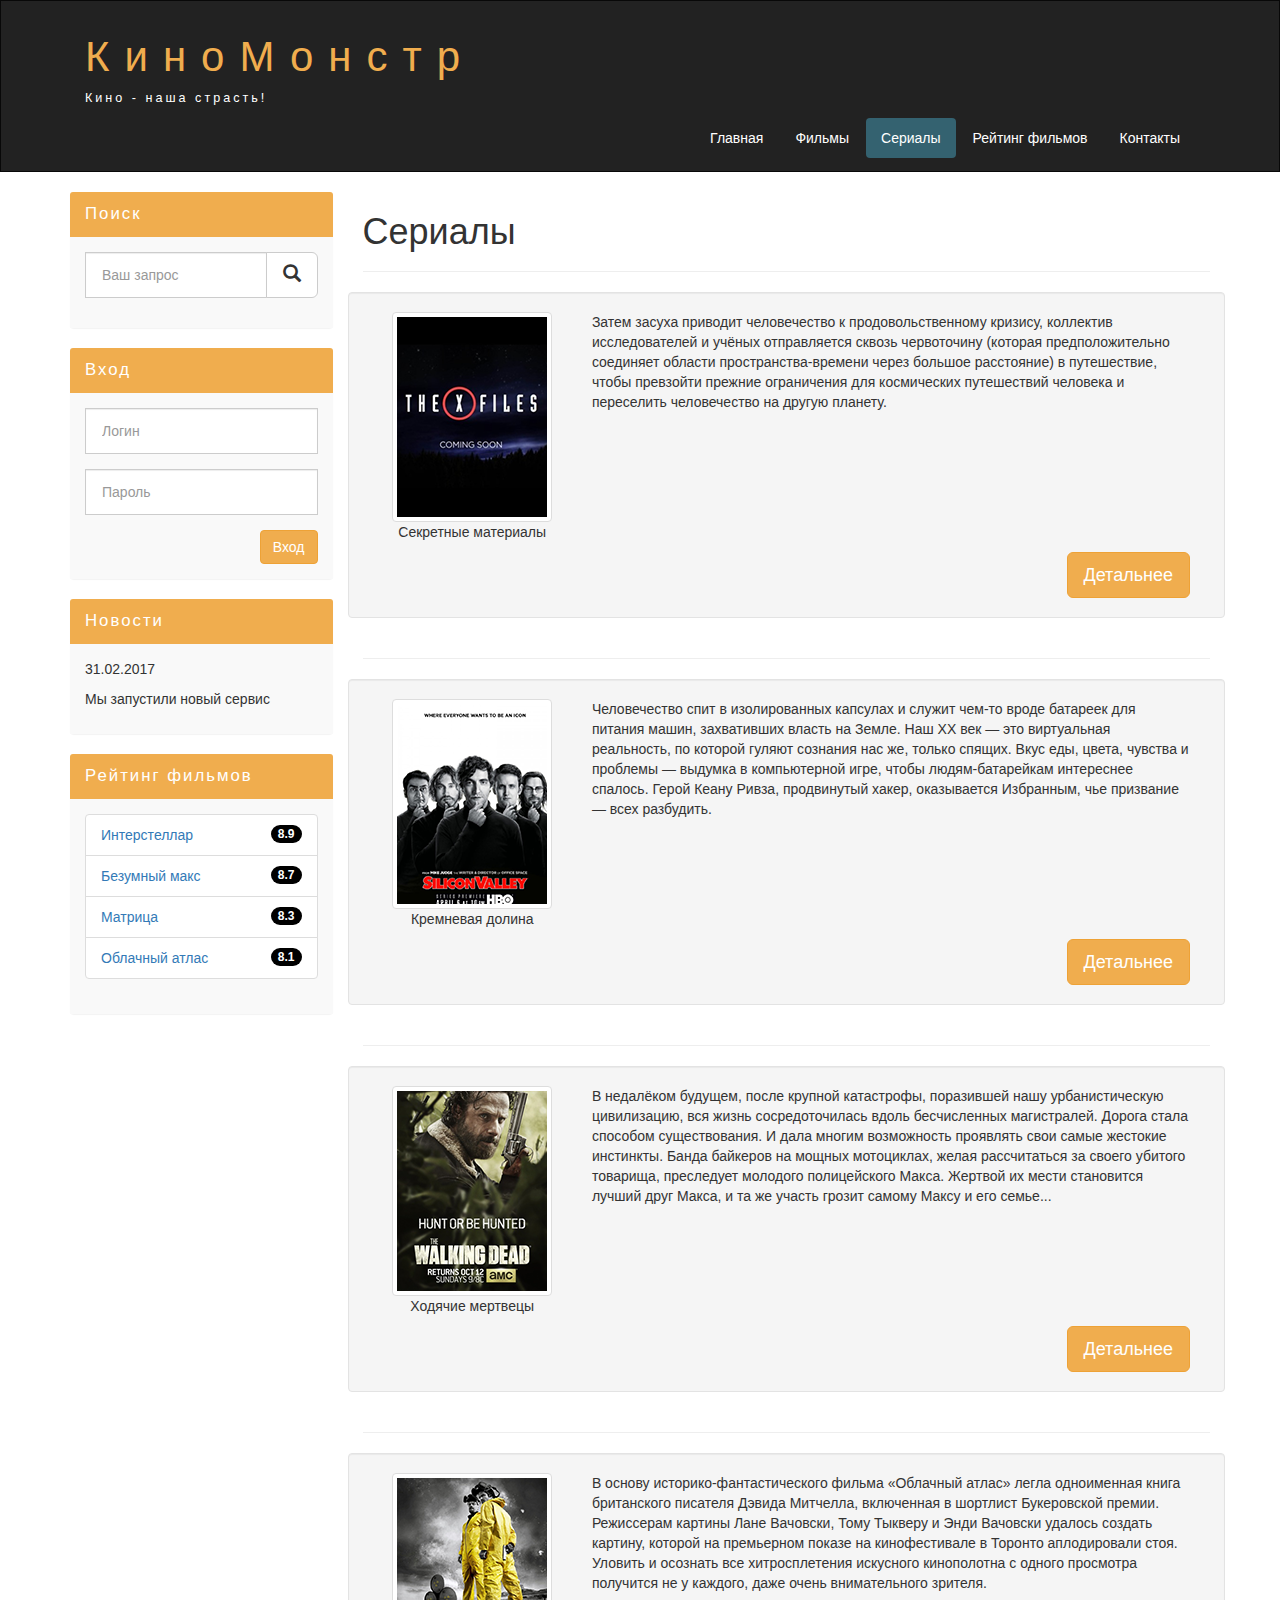
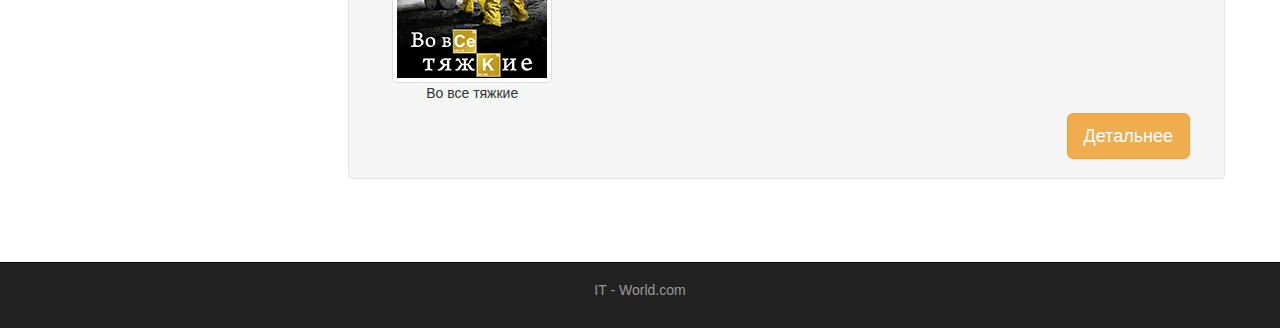
<file: sirial.html>
<!DOCTYPE html>
<html lang="ru">
  <head>
    <meta charset="utf-8">
    <meta http-equiv="X-UA-Compatible" content="IE=edge">
    <meta name="viewport" content="width=device-width, initial-scale=1">
    <!-- The above 3 meta tags *must* come first in the head; any other head content must come *after* these tags -->
    <title>КиноMонстр Сериалы</title>

    <!-- Bootstrap -->
    <link href="assets/css/bootstrap.min.css" rel="stylesheet">

    <!-- Main Style -->
    <link href="assets/css/style.css" rel="stylesheet">

    <!-- HTML5 shim and Respond.js for IE8 support of HTML5 elements and media queries -->
    <!-- WARNING: Respond.js doesn't work if you view the page via file:// -->
    <!--[if lt IE 9]>
      <script src="https://oss.maxcdn.com/html5shiv/3.7.2/html5shiv.min.js"></script>
      <script src="https://oss.maxcdn.com/respond/1.4.2/respond.min.js"></script>
    <![endif]-->
  </head>
  <body>
    

    <div class="container-fluid">
      <div class="row">
       
       <nav role="navigation" class="navbar navbar-inverse">
          <div class="container">

          <div class="navbar-header header">

            <div class="container">
              
              <div class="row">
                
                <div class="col-lg-12">
                  <h1><a href="index.html">КиноМонстр</a></h1> 
                  <p>Кино - наша страсть!</p>
                </div>

              </div>

            </div>

            
            <button type="button" data-target="#navbarCollapse" data-toggle="collapse" class="navbar-toggle">
              
              <span class="sr-only">Toggle navigation</span>
              <span class="icon-bar"></span>
              <span class="icon-bar"></span>
              <span class="icon-bar"></span>

            </button>
          

          </div>
            
            <div id="navbarCollapse" class="collapse navbar-collapse navbar-right">
              
              <ul class="nav nav-pills">
                <li> <a href="index.html">Главная</a> </li>
                <li> <a href="films.html">Фильмы</a> </li>
                <li class="active"> <a href="sirial.html">Сериалы</a> </li>
                <li> <a href="rating.html">Рейтинг фильмов</a> </li>
                <li> <a href="contact.html">Контакты</a> </li>

              </ul>


            </div>

          </div>
       </nav> 

      </div>
    </div>


    <div class="wrapper">
      
      <div class="container">
        
        <div class="row">
          
        <div class="col-lg-9 col-lg-push-3"> <!-- Меняем блоки местами col-lg-push-3 -->

            <form role="search" class="visible-xs">
                <div class="form-group">
                <div class="input-group">
                    <input type="search" class="form-control input-lg" placeholder="Ваш запрос">
                    <div class="input-group-btn">
                    <button class="btn btn-default btn-lg" type="submit"><i class="glyphicon glyphicon-search"></i></button>
                    </div>
                </div>
                </div>
            </form> 

           <h1>Сериалы</h1>
           <hr>
          
            <div class="row">
                <div class="well clearfix">
                    <div class="col-lg-3 col-md-2 text-center">
                        <img class="img-thumbnail" src="assets/img/xfiles.png" alt="Секретные материалы">
                        <p>Секретные материалы</p>
                    </div>
                    <div class="col-lg-9 col-md-10">
                        <p>
                            Затем засуха приводит человечество к продовольственному кризису, коллектив исследователей и учёных отправляется сквозь червоточину (которая предположительно соединяет области пространства-времени через большое расстояние) в путешествие, чтобы превзойти прежние ограничения для космических путешествий человека и переселить человечество на другую планету.
                        </p>
                    </div>
                    <div class="col-lg-12">
                        <a href="#" class="btn btn-lg btn-warning pull-right">Детальнее</a>
                    </div>
                </div>
            </div>

            <hr>

            <div class="row">
                <div class="well clearfix">
                    <div class="col-lg-3 col-md-2 text-center">
                    <img class="img-thumbnail" src="assets/img/silicon.png" alt="Кремневая долина">
                    <p>Кремневая долина</p>
                    </div>
                    <div class="col-lg-9 col-md-10">
                        <p>
                            Человечество спит в изолированных капсулах и служит чем-то вроде батареек для питания машин, захвативших власть на Земле. Наш ХХ век — это виртуальная реальность, по которой гуляют сознания нас же, только спящих. Вкус еды, цвета, чувства и проблемы — выдумка в компьютерной игре, чтобы людям-батарейкам интереснее спалось. Герой Кеану Ривза, продвинутый хакер, оказывается Избранным, чье призвание — всех разбудить.
                        </p>
                    </div>
                    <div class="col-lg-12">
                        <a href="#" class="btn btn-lg btn-warning pull-right">Детальнее</a>
                    </div>
                </div>
            </div>

            <hr>

            <div class="row">
                <div class="well clearfix">
                    <div class="col-lg-3 col-md-2 text-center">
                    <img class="img-thumbnail" src="assets/img/dead.png" alt="Ходячие мертвецы">
                    <p>Ходячие мертвецы</p>
                    </div>
                    <div class="col-lg-9 col-md-10">
                        <p>
                            В недалёком будущем, после крупной катастрофы, поразившей нашу урбанистическую цивилизацию, вся жизнь сосредоточилась вдоль бесчисленных магистралей. Дорога стала способом существования. И дала многим возможность проявлять свои самые жестокие инстинкты. Банда байкеров на мощных мотоциклах, желая рассчитаться за своего убитого товарища, преследует молодого полицейского Макса. Жертвой их мести становится лучший друг Макса, и та же участь грозит самому Максу и его семье...
                        </p>
                    </div>
                    <div class="col-lg-12">
                        <a href="#" class="btn btn-lg btn-warning pull-right">Детальнее</a>
                    </div>
                </div>
            </div>

            <hr>

            <div class="row">
                <div class="well clearfix">
                    <div class="col-lg-3 col-md-2 text-center">
                    <img class="img-thumbnail" src="assets/img/breakingbad.png" alt="Во все тяжкие">
                    <p>Во все тяжкие</p>
                    </div>
                    <div class="col-lg-9 col-md-10">
                        <p>
                        В основу историко-фантастического фильма «Облачный атлас» легла одноименная книга британского писателя Дэвида Митчелла, включенная в шортлист Букеровской премии. Режиссерам картины Лане Вачовски, Тому Тыкверу и Энди Вачовски удалось создать картину, которой на премьерном показе на кинофестивале в Торонто аплодировали стоя. Уловить и осознать все хитросплетения искусного кинополотна с одного просмотра получится не у каждого, даже очень внимательного зрителя.
                        </p>
                    </div>
                    <div class="col-lg-12">
                        <a href="#" class="btn btn-lg btn-warning pull-right">Детальнее</a>
                    </div>
                </div>
            </div>


        </div>


        <div class="col-lg-3 col-lg-pull-9"> <!-- Меняем блоки местами col-lg-pull-9 -->
          
          <div class="panel panel-info hidden-xs">
            <div class="panel-heading"><div class="sidebar-header">Поиск</div></div>
            <div class="panel-body">
              <form role="search">
                <div class="form-group">
                  <div class="input-group">
                    <input type="search" class="form-control input-lg" placeholder="Ваш запрос">
                    <div class="input-group-btn">
                      <button class="btn btn-default btn-lg" type="submit"><i class="glyphicon glyphicon-search"></i></button>
                    </div>
                  </div>
                </div>
              </form> 
            </div>
          </div>
    
          <div class="panel panel-info">
            <div class="panel-heading"><div class="sidebar-header">Вход</div></div>
            <div class="panel-body">

              <form role="form">
                <div class="form-group">
                  <input type="text"  class="form-control input-lg" placeholder="Логин">
                </div>
                <div class="form-group">
                  <input type="password" class="form-control input-lg" placeholder="Пароль">
                </div>

                <button type="submit" class="btn btn-warning pull-right">Bход</button>

              </form>

            </div>
          </div>  


          <div class="panel panel-info">
            <div class="panel-heading"><div class="sidebar-header">Новости</div></div>
            <div class="panel-body">
              
              <p>31.02.2017</p>
              <p>Мы запустили новый сервис</p>
              
            </div>
          </div>


          <div class="panel panel-info">
            <div class="panel-heading"><div class="sidebar-header">Рейтинг фильмов</div></div>
            <div class="panel-body">
                
                <ul class="list-group">
                  
                  <li class="list-group-item list-group-warning">
                    <span class="badge">8.9</span>
                    <a href="interstell.html">Интерстеллар</a>
                  </li>

                  <li class="list-group-item list-group-warning">
                    <span class="badge">8.7</span>
                    <a href="#">Безумный макс</a>
                  </li>                  

                  <li class="list-group-item list-group-warning">
                    <span class="badge">8.3</span>
                    <a href="#">Матрица</a>
                  </li>                  

                  <li class="list-group-item list-group-warning">
                    <span class="badge">8.1</span>
                    <a href="#">Облачный атлас</a>
                  </li>

                </ul>

            </div>
          </div>  
          


        </div>      


        </div>

      </div>

      <div class="clear"></div>

    </div>


    <footer>
      
      <div class="container">
        <p class="text-center"> <a href="https://vitalii11-m.github.io/" target="_blank">IT - World.com</a> </p>
      </div>

    </footer>




    <!-- jQuery (necessary for Bootstrap's JavaScript plugins) -->
    <script src="https://ajax.googleapis.com/ajax/libs/jquery/1.11.3/jquery.min.js"></script>
    <!-- Include all compiled plugins (below), or include individual files as needed -->
    <script src="assets/js/bootstrap.min.js"></script>
  </body>
</html>
</file>
<file: assets/css/style.css>
.header a, a:hover {
	color: #f0ad4e;
	text-decoration: none;
}

.header h1 {
	letter-spacing: 15px;
	font-size: 300%;
}

.header p {
	color: white !important;
	font-size: 90%;
	letter-spacing: 3px;
}


.nav-pills>li.active>a, .nav-pills>li.active>a:focus, .nav-pills>li.active>a:hover {
    color: #fff;
    background-color: #346270;
}

.nav-pills>li>a {
	color: #fff;
}

.nav-pills>li>a:hover {
	background-color: #346270;
}


.navbar-inverse {
    padding: 1%;
    border-radius: 0;
}

@media (max-width: 767px) {

	.nav-pills>li {
		float: none;
	}

	.nav-pills {
		text-align: center;
	}

	.header h1 { 
	    font-size: 280%;
	    letter-spacing: 5px;
	}

	.header {
		text-align: center;
	}

} 


.clear {
	clear: both;
	height: 63px;
}

.wrapper {
	min-height: 100%;
}

html, body {
	height: 100%;
}


.films_block {
	text-align: center;
}

.films_block img {
	margin-bottom: 5%;
	border-radius: 5px;
	border: solid 5px #dad7d5;
	width: 100%;
}

.film_label {
	padding: 2%;
	margin-bottom: 4%;
}

.margin-8 {
	margin-top: 8%;
}


.panel {
	border: none;
}

.panel-body {
	background-color: #f9f9f9;
}

.panel-info>.panel-heading {
	background-color: #f0ad4e;
	color: white;
	border-color: transparent;
}

.sidebar-header {
	font-size: 120%;
	letter-spacing: 2px;
}


.form-control {
	border-radius: 0px;
}

.input-lg {
	font-size: 14px;
}

.list-group-item-warning {
	color: #8a6d3b;
	background-color: #f9f9f9;
}

.badge {
	background-color: #000000;
}

.info-block {
	font-size: 120%;
}

.info-block .badge {
	font-size: 80%;
}

.info-block span {
	margin-right: 3%;
}

textarea.form-control {
	height: 200px;
}

.table tbody>tr>td.vert-aling{
	vertical-align: middle;
}

footer {
	color: #666;
	background: #222;
	padding: 17px 0 18px 0;
	border-top: 1px solid #000;
}

footer a {
	color: #999;
}

footer a:hover {
	color: #efefef;
}
</file>
